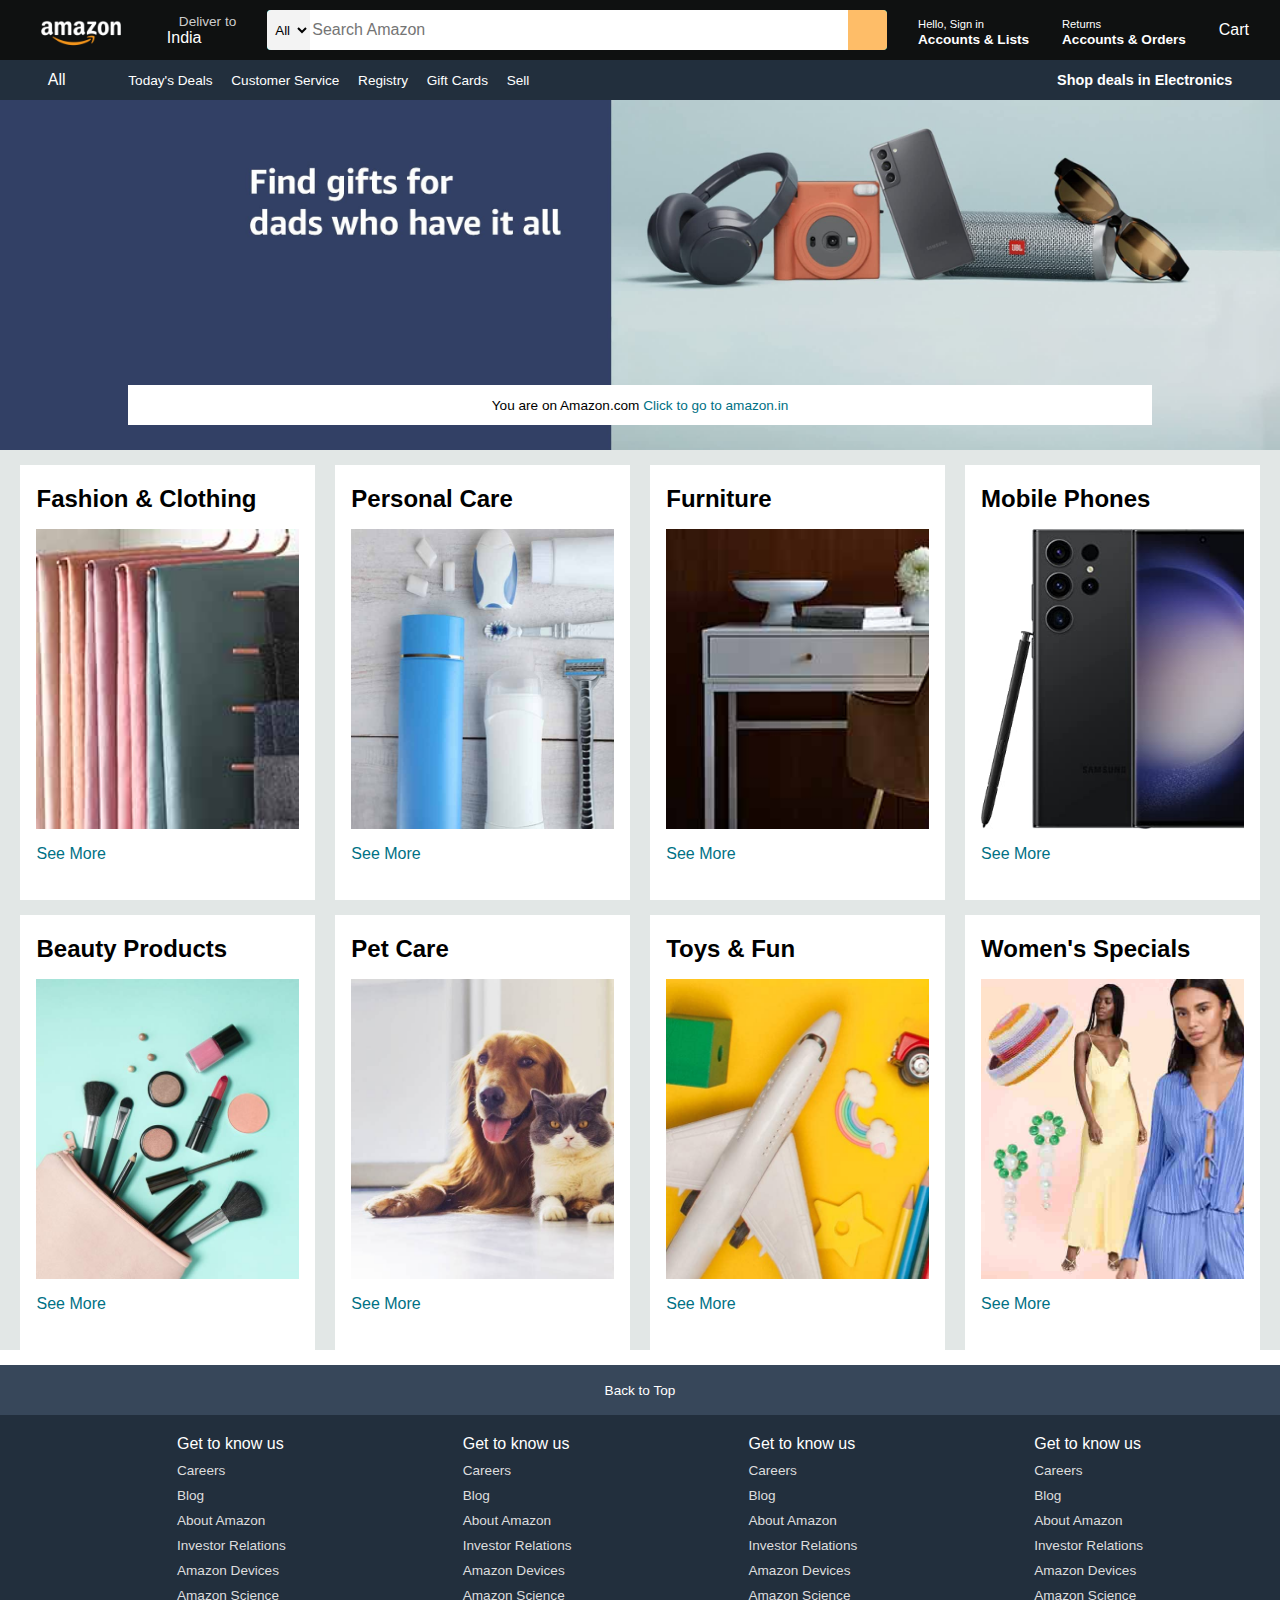
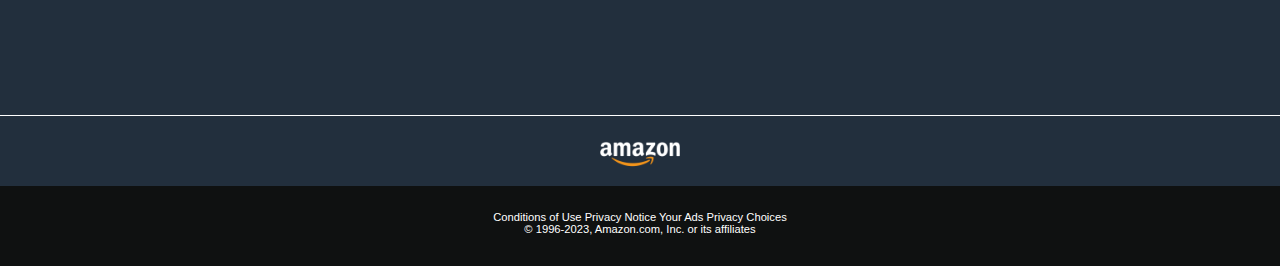
<file: index.html>
<!DOCTYPE html>
<html lang="en">
<head>
    <meta charset="UTF-8">
    <meta name="viewport" content="width=device-width, initial-scale=1.0">
    <title>Amazon</title>
    <link rel="stylesheet" href="https://cdnjs.cloudflare.com/ajax/libs/font-awesome/6.4.0/css/all.min.css" integrity="sha512-iecdLmaskl7CVkqkXNQ/ZH/XLlvWZOJyj7Yy7tcenmpD1ypASozpmT/E0iPtmFIB46ZmdtAc9eNBvH0H/ZpiBw==" crossorigin="anonymous" referrerpolicy="no-referrer" />
    <link rel="stylesheet" href="style.css">

</head>
<body>
    <header>
        <div class="navbar">
            <div class="nav-logo border">
                <div class="logo">
                </div>
            </div>
            <div class="nav-address border">
                <p class="add-first">Deliver to</p>
                <div class="add-icon">
                    <i class="fa-solid fa-location-dot"></i>
                    <p class="add-sec">India</p>
                </div>
            </div>
            <div class="nav-search">
                <select class="search-select">
                    <option>All</option>
                </select>
                <input placeholder="Search Amazon" class="search-input">
                <div class="search-icon">
                    <i class="fa-solid fa-magnifying-glass"></i>
                </div>
            </div>
            <div class="nav-signin border">
                <p><span>Hello, Sign in</span></p>
                <p class="nav-sec">Accounts & Lists</p>
            </div>

            <div class="nav-return border">
                <p><span>Returns</span></p>
                <p class="nav-sec">Accounts & Orders</p>
            </div>

            <div class="nav-cart border">
                <i class="fa-solid fa-cart-shopping"></i>
                Cart
            </div>
        </div>

        <div class="panel">
            <div class="panel-all">
                <i class="fa-solid fa-bars"></i>
                All
            </div>
            <div class="panel-ops">
                <p>Today's Deals</p>
                <p>Customer Service</p>
                <p>Registry</p>
                <p>Gift Cards</p>
                <p>Sell</p>
            </div>
            <div class="panel-deals">
                Shop deals in Electronics
            </div>
        </div>
    </header>

    <div class="hero-section">
        <div class="hero-msg">
            <p>You are on Amazon.com <a>Click to go to amazon.in</a></p>
        </div>
    </div>
    <div class="shop-section">
        <div class="box1 box">
        <div class="box-content">
            <h2>Fashion & Clothing</h2>
            <div class="box-img" style="background-image: url('box1_image.jpg');"></div>
            <p>See More</p>
            </div>
        </div>
        <div class="box1 box"><div class="box-content">
            <h2>Personal Care</h2>
            <div class="box-img" style="background-image: url('box2_image.jpg');"></div>
            <p>See More</p>
            </div></div>
        <div class="box2 box"><div class="box-content">
            <h2>Furniture</h2>
            <div class="box-img" style="background-image: url('box3_image.jpg');"></div>
            <p>See More</p>
            </div></div>
        <div class="box3 box"><div class="box-content">
            <h2>Mobile Phones</h2>
            <div class="box-img" style="background-image: url('box4_image.jpg');"></div>
            <p>See More</p>
            </div>
        </div>

        <div class="box1 box">
            <div class="box-content">
                <h2>Beauty Products</h2>
                <div class="box-img" style="background-image: url('box5_image.jpg');"></div>
                <p>See More</p>
                </div>
            </div>
            <div class="box1 box"><div class="box-content">
                <h2>Pet Care</h2>
                <div class="box-img" style="background-image: url('box6_image.jpg');"></div>
                <p>See More</p>
                </div></div>
            <div class="box2 box"><div class="box-content">
                <h2>Toys & Fun</h2>
                <div class="box-img" style="background-image: url('box7_image.jpg');"></div>
                <p>See More</p>
                </div></div>
            <div class="box3 box"><div class="box-content">
                <h2>Women's Specials</h2>
                <div class="box-img" style="background-image: url('box8_image.jpg');"></div>
                <p>See More</p>
                </div>
            </div>
        
    </div>
    <footer>
        <div class="foot-panel1">
            Back to Top
        </div>

        <div class="foot-panel2">
            <ul>
                <p>Get to know us</p>
                <a>Careers</a>
                <a>Blog</a>
                <a>About Amazon</a>
                <a>Investor Relations</a>
                <a>Amazon Devices</a>
                <a>Amazon Science</a>
            </ul>

            <ul>
                <p>Get to know us</p>
                <a>Careers</a>
                <a>Blog</a>
                <a>About Amazon</a>
                <a>Investor Relations</a>
                <a>Amazon Devices</a>
                <a>Amazon Science</a>
            </ul>

            <ul>
                <p>Get to know us</p>
                <a>Careers</a>
                <a>Blog</a>
                <a>About Amazon</a>
                <a>Investor Relations</a>
                <a>Amazon Devices</a>
                <a>Amazon Science</a>
            </ul>

            <ul>
                <p>Get to know us</p>
                <a>Careers</a>
                <a>Blog</a>
                <a>About Amazon</a>
                <a>Investor Relations</a>
                <a>Amazon Devices</a>
                <a>Amazon Science</a>
            </ul>
        </div>
        <div class="foot-panel3">
            <div class="logo"></div>
        </div>

        <div class="foot-panel4">
            <div class="pages">
                <a>Conditions of Use</a>
                <a>Privacy Notice</a>
                <a>Your Ads Privacy Choices</a>
            </div>
            <div class="copyrights">
                © 1996-2023, Amazon.com, Inc. or its affiliates
            </div>
        </div>
    </footer>
</body>
</html>
</file>
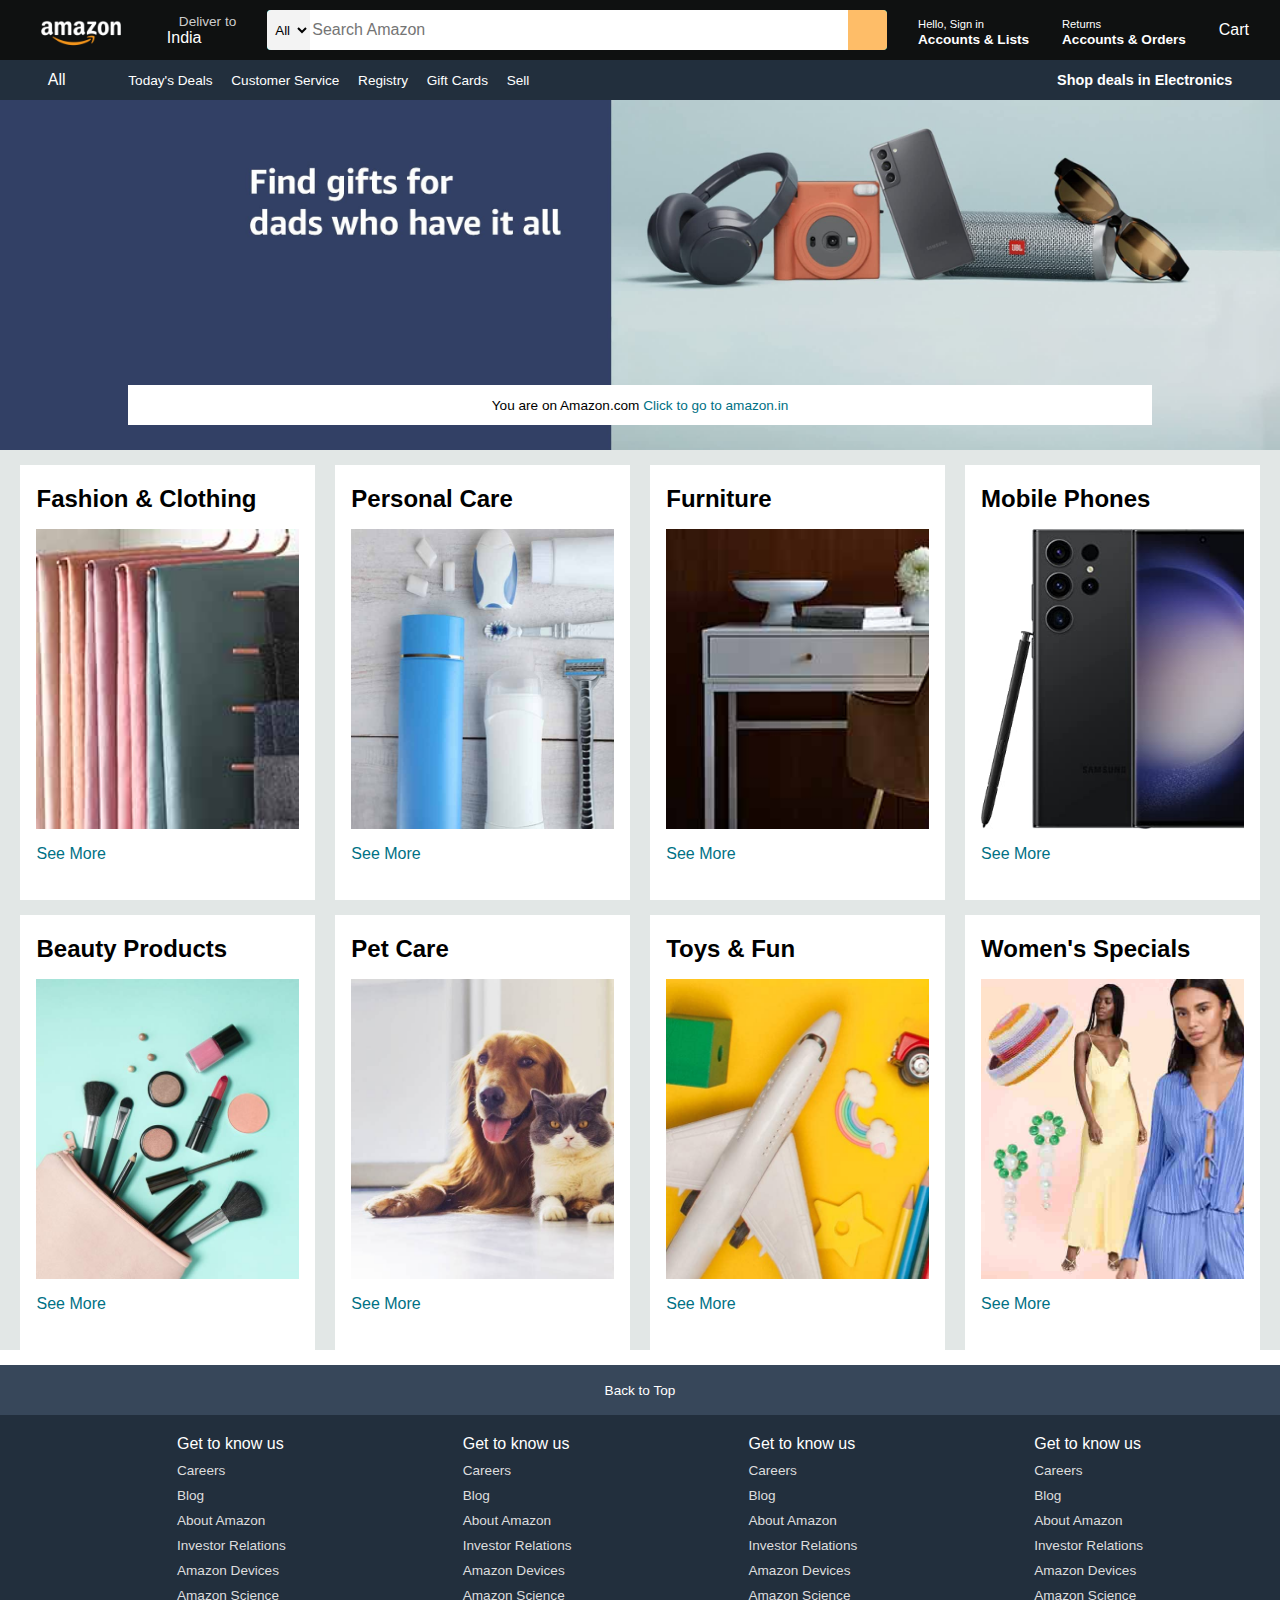
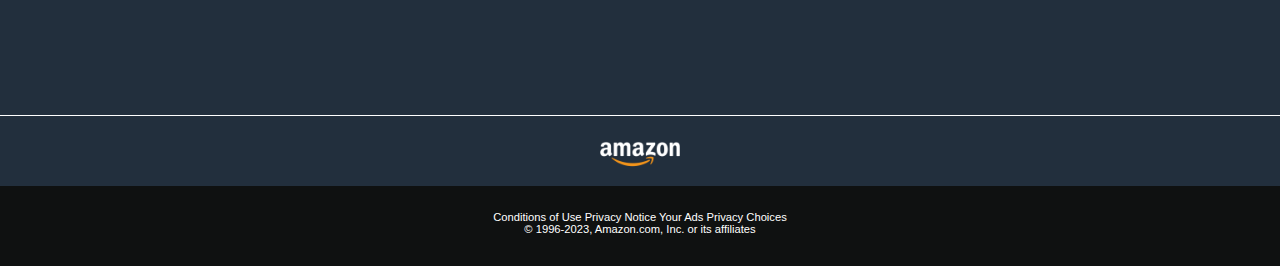
<file: Amazon.html>
<!DOCTYPE html>
<html lang="en">
<head>
    <meta charset="UTF-8">
    <meta name="viewport" content="width=device-width, initial-scale=1.0">
    <title>Amazon</title>
    <link rel="stylesheet" href="https://cdnjs.cloudflare.com/ajax/libs/font-awesome/6.4.0/css/all.min.css" integrity="sha512-iecdLmaskl7CVkqkXNQ/ZH/XLlvWZOJyj7Yy7tcenmpD1ypASozpmT/E0iPtmFIB46ZmdtAc9eNBvH0H/ZpiBw==" crossorigin="anonymous" referrerpolicy="no-referrer" />
    <link rel="stylesheet" href="style.css">

</head>
<body>
    <header>
        <div class="navbar">
            <div class="nav-logo border">
                <div class="logo">
                </div>
            </div>
            <div class="nav-address border">
                <p class="add-first">Deliver to</p>
                <div class="add-icon">
                    <i class="fa-solid fa-location-dot"></i>
                    <p class="add-sec">India</p>
                </div>
            </div>
            <div class="nav-search">
                <select class="search-select">
                    <option>All</option>
                </select>
                <input placeholder="Search Amazon" class="search-input">
                <div class="search-icon">
                    <i class="fa-solid fa-magnifying-glass"></i>
                </div>
            </div>
            <div class="nav-signin border">
                <p><span>Hello, Sign in</span></p>
                <p class="nav-sec">Accounts & Lists</p>
            </div>

            <div class="nav-return border">
                <p><span>Returns</span></p>
                <p class="nav-sec">Accounts & Orders</p>
            </div>

            <div class="nav-cart border">
                <i class="fa-solid fa-cart-shopping"></i>
                Cart
            </div>
        </div>

        <div class="panel">
            <div class="panel-all">
                <i class="fa-solid fa-bars"></i>
                All
            </div>
            <div class="panel-ops">
                <p>Today's Deals</p>
                <p>Customer Service</p>
                <p>Registry</p>
                <p>Gift Cards</p>
                <p>Sell</p>
            </div>
            <div class="panel-deals">
                Shop deals in Electronics
            </div>
        </div>
    </header>

    <div class="hero-section">
        <div class="hero-msg">
            <p>You are on Amazon.com <a>Click to go to amazon.in</a></p>
        </div>
    </div>
    <div class="shop-section">
        <div class="box1 box">
        <div class="box-content">
            <h2>Fashion & Clothing</h2>
            <div class="box-img" style="background-image: url('box1_image.jpg');"></div>
            <p>See More</p>
            </div>
        </div>
        <div class="box1 box"><div class="box-content">
            <h2>Personal Care</h2>
            <div class="box-img" style="background-image: url('box2_image.jpg');"></div>
            <p>See More</p>
            </div></div>
        <div class="box2 box"><div class="box-content">
            <h2>Furniture</h2>
            <div class="box-img" style="background-image: url('box3_image.jpg');"></div>
            <p>See More</p>
            </div></div>
        <div class="box3 box"><div class="box-content">
            <h2>Mobile Phones</h2>
            <div class="box-img" style="background-image: url('box4_image.jpg');"></div>
            <p>See More</p>
            </div>
        </div>

        <div class="box1 box">
            <div class="box-content">
                <h2>Beauty Products</h2>
                <div class="box-img" style="background-image: url('box5_image.jpg');"></div>
                <p>See More</p>
                </div>
            </div>
            <div class="box1 box"><div class="box-content">
                <h2>Pet Care</h2>
                <div class="box-img" style="background-image: url('box6_image.jpg');"></div>
                <p>See More</p>
                </div></div>
            <div class="box2 box"><div class="box-content">
                <h2>Toys & Fun</h2>
                <div class="box-img" style="background-image: url('box7_image.jpg');"></div>
                <p>See More</p>
                </div></div>
            <div class="box3 box"><div class="box-content">
                <h2>Women's Specials</h2>
                <div class="box-img" style="background-image: url('box8_image.jpg');"></div>
                <p>See More</p>
                </div>
            </div>
        
    </div>
    <footer>
        <div class="foot-panel1">
            Back to Top
        </div>

        <div class="foot-panel2">
            <ul>
                <p>Get to know us</p>
                <a>Careers</a>
                <a>Blog</a>
                <a>About Amazon</a>
                <a>Investor Relations</a>
                <a>Amazon Devices</a>
                <a>Amazon Science</a>
            </ul>

            <ul>
                <p>Get to know us</p>
                <a>Careers</a>
                <a>Blog</a>
                <a>About Amazon</a>
                <a>Investor Relations</a>
                <a>Amazon Devices</a>
                <a>Amazon Science</a>
            </ul>

            <ul>
                <p>Get to know us</p>
                <a>Careers</a>
                <a>Blog</a>
                <a>About Amazon</a>
                <a>Investor Relations</a>
                <a>Amazon Devices</a>
                <a>Amazon Science</a>
            </ul>

            <ul>
                <p>Get to know us</p>
                <a>Careers</a>
                <a>Blog</a>
                <a>About Amazon</a>
                <a>Investor Relations</a>
                <a>Amazon Devices</a>
                <a>Amazon Science</a>
            </ul>
        </div>
        <div class="foot-panel3">
            <div class="logo"></div>
        </div>

        <div class="foot-panel4">
            <div class="pages">
                <a>Conditions of Use</a>
                <a>Privacy Notice</a>
                <a>Your Ads Privacy Choices</a>
            </div>
            <div class="copyrights">
                © 1996-2023, Amazon.com, Inc. or its affiliates
            </div>
        </div>
    </footer>
</body>
</html>
</file>
<file: style.css>
*{
    margin: 0;
    font-family: Arial;
    border: border-box;
}

.navbar {
    height: 60px;
    background-color: #0f1111;
    color: white;
    display: flex;
    align-items: center;
    justify-content: space-evenly;
}

.nav-logo {
    height: 50px;
    width: 100px;
}
.logo {
    background-image: url("amazon_logo.png");
    background-size: cover;
    height: 50px;
    width: 100%;
}

.border {
    border: 2px solid transparent;
}

.border:hover {
    border: 2px solid white;
}

.add-first {
    color: #cccccc;
    font-size: 0.85rem;
    margin-left: 15px;
}

.add-sec {
    font-size: 1rem;
    margin-left: 3px;
}

.add-icon {
    display: flex;
    align-items: center;
}

.nav-search {
    display: flex;
    justify-content: space-evenly;
    background-color: aqua;
    width: 620px;
    height: 40px;
    border-radius: 4px;
}

.search-select {
    background-color: #f3f3f3;
    width: 50px;
    text-align: center;
    border-top-left-radius: 4px;
    border-bottom-left-radius: 4px;
    border: none;
}

.search-input {
    width: 100%;
    font-size: 1rem;
    border: none;
}

.search-icon {
    width: 45px;
    display: flex;
    justify-content: center;
    align-items: center;
    font-size: 1.2rem;
    background-color: #febd68;
    border-top-right-radius: 4px;
    border-bottom-right-radius: 4px;
    color: #0f1111;
}

.nav-search:hover {
    border: 2px solid orange;
}
span {
    font-size: 0.7rem;
}

.nav-sec {
    font-size: 0.85rem;
    font-weight: 700;
}

.panel {
    height: 40px;
    background-color: #222f3d;
    display: flex;
    color: white;
    align-items: center;
    justify-content: space-evenly;
}

.panel-ops p {
    display: inline;
    margin-left: 15px;
}

.panel-ops {
    width: 70%;
    font-size: 0.85rem;
}

.panel-deals {
    font-size: 0.9rem;
    font-weight: 700;
}

.hero-section {
    background-image: url("hero_image.jpg");
    background-size: cover;
    height: 350px;
    display: flex;
    justify-content: center;
    align-items: flex-end;
}

.hero-msg {
    background-color: white;
    color: black;
    height: 40px;
    display: flex;
    align-items: center;
    justify-content: center;
    font-size: 0.85rem;
    width: 80%;
    margin-bottom: 25px;
}

.hero-msg a {
    color: #007185;
}

.shop-section {
    display: flex;
    flex-wrap: wrap;
    justify-content: space-evenly;
    background-color: #e2e7e6;
}

.box {
    border: 2px;
    height: 400px;
    width: 23%;
    background-color: white;
    padding: 20px 0px 15px;
    margin-top: 15px;
}

.box-img {
    height: 300px;
    background-size: cover;
    margin-top: 1rem;
    margin-bottom: 1rem;
}

.box-content {
    margin-left: 1rem;
    margin-right: 1rem;
}

.box-content p {
    color: #007185;
}

footer {
    margin-top: 15px;
}

.foot-panel1 {
    background-color: #37475a;
    color: white;
    height: 50px;
    display: flex;
    justify-content: center;
    align-items: center;
    font-size: 0.85rem;
}

.foot-panel2 {
    background-color: #222f3d;
    color: white;
    height: 300px;
    display: flex;
    justify-content: space-evenly;
}

ul {
    margin-top: 20px;
}
ul a {
    display: block;
    font-size: 0.85rem;
    margin-top: 10px;
    color: #dddddd;
}

.foot-panel3 {
    background-color: #222f3d;
    color: white;
    border-top: 0.5px solid white;
    height: 70px;
    display: flex;
    justify-content: center;
    align-items: center;
}

.logo {
    background-image: url("amazon_logo.png");
    background-size: cover;
    height: 50px;
    width: 100px;
}

.foot-panel4 {
    background-color: #0f1111;
    color: white;
    height: 80px;
    font-size: 0.7rem;
    text-align: center;
}

.pages {
    padding-top: 25px;
}

.copyright {
    padding-top: 5px ;
    
}
</file>
